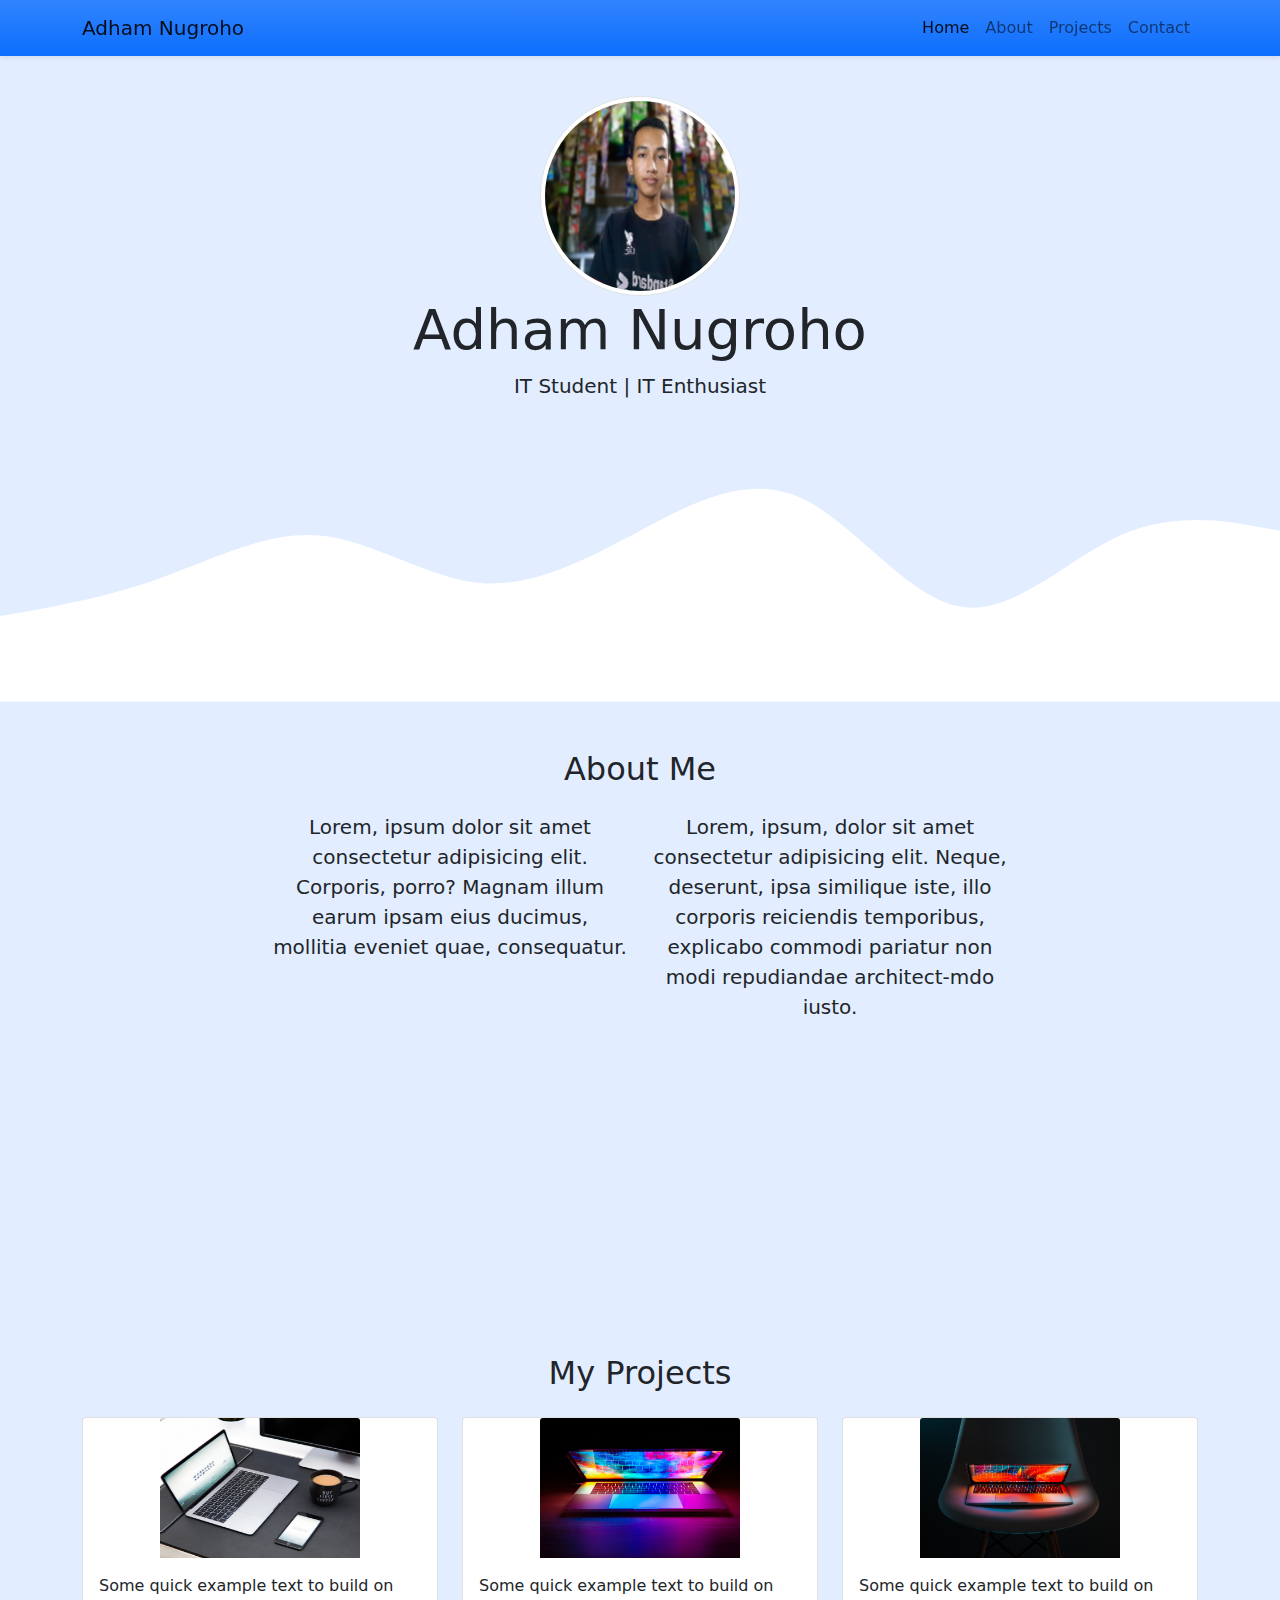
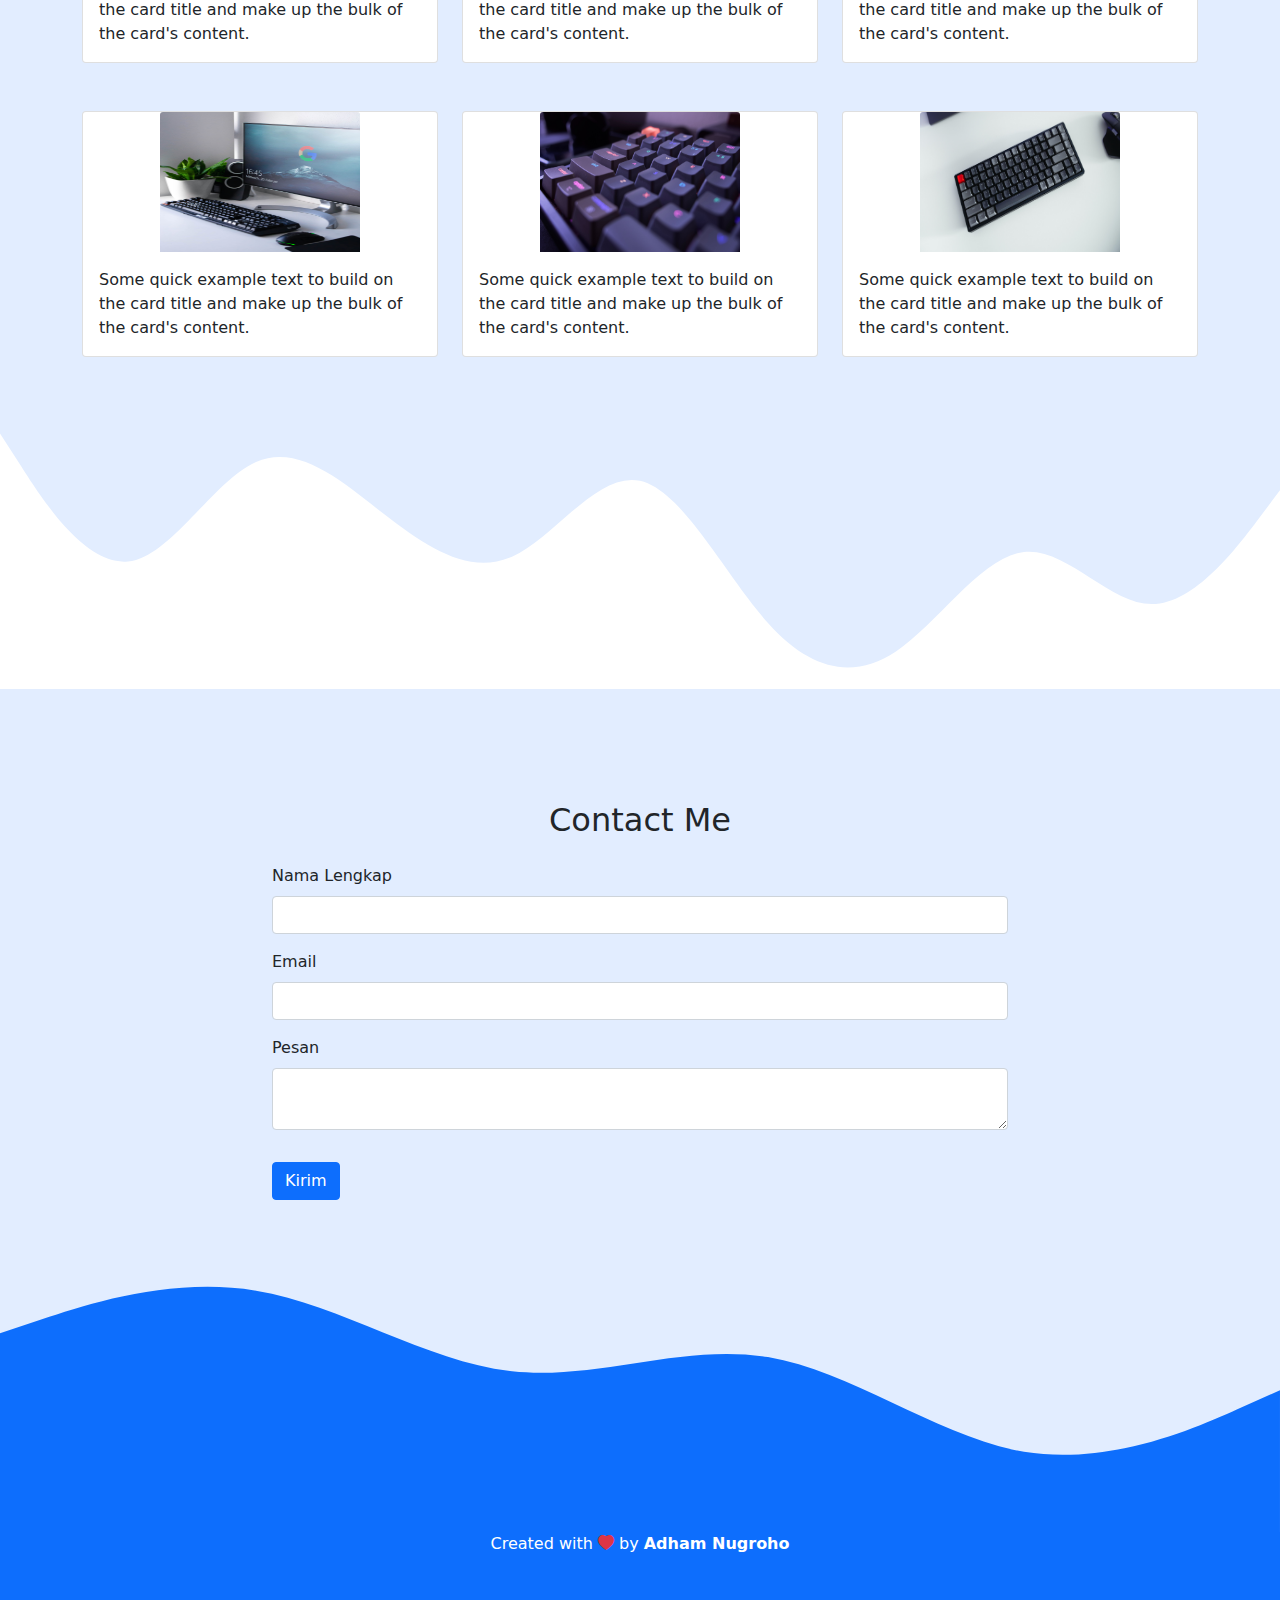
<file: index.html>
<!DOCTYPE html>
<html lang="en">

<head>
    <!-- Required meta tags -->
    <meta charset="utf-8">
    <meta name="viewport" content="width=device-width, initial-scale=1">
    <!-- Bootstrap CSS -->
    <link href="https://cdn.jsdelivr.net/npm/bootstrap@5.0.1/dist/css/bootstrap.min.css" rel="stylesheet" integrity="sha384-+0n0xVW2eSR5OomGNYDnhzAbDsOXxcvSN1TPprVMTNDbiYZCxYbOOl7+AMvyTG2x" crossorigin="anonymous">
    <link rel="stylesheet" href="css/bootstrap.css">
    <!-- Bootstrap Icons -->
    <link rel="stylesheet" href="https://cdn.jsdelivr.net/npm/bootstrap-icons@1.5.0/font/bootstrap-icons.css">
    <!-- My CSS -->
    <link rel="stylesheet" href="css/style.css">
    <title>Potofolio saya | Adham Nugroho</title>
</head>

<body id="jumbotron">
    <!-- Navbar -->
    <nav class="navbar navbar-expand-lg navbar-light bg-primary bg-gradient shadow-sm fixed-top">
        <div class="container">
            <a class="navbar-brand" href="#">Adham Nugroho</a>
            <button class="navbar-toggler" type="button" data-bs-toggle="collapse" data-bs-target="#navbarNav" aria-controls="navbarNav" aria-expanded="false" aria-label="Toggle navigation">
                <span class="navbar-toggler-icon"></span>
            </button>
            <div class="collapse navbar-collapse" id="navbarNav">
                <ul class="navbar-nav ms-auto">
                    <li class="nav-item">
                        <a class="nav-link active" aria-current="page" href="#jumbotron">Home</a>
                    </li>
                    <li class="nav-item">
                        <a class="nav-link" href="#about">About</a>
                    </li>
                    <li class="nav-item">
                        <a class="nav-link" href="#projects">Projects</a>
                    </li>
                    <li class="nav-item">
                        <a class="nav-link" href="#contact">Contact</a>
                    </li>
                </ul>
            </div>
        </div>
    </nav>
    <!-- akhir Navbar -->
    <!-- Jumbotron -->
    <section class="jumbotron text-center">
        <img src="gambar/adham2.png" alt="Adham Nugroho" class="rounded-circle img-thumbnail" width="200">
        <h1 class="display-4">Adham Nugroho</h1>
        <p class="lead">IT Student | IT Enthusiast</p>
        <svg xmlns="http://www.w3.org/2000/svg" viewBox="0 0 1440 320">
            <path fill="#ffffff" fill-opacity="1" d="M0,224L30,218.7C60,213,120,203,180,181.3C240,160,300,128,360,133.3C420,139,480,181,540,186.7C600,192,660,160,720,128C780,96,840,64,900,90.7C960,117,1020,203,1080,213.3C1140,224,1200,160,1260,133.3C1320,107,1380,117,1410,122.7L1440,128L1440,320L1410,320C1380,320,1320,320,1260,320C1200,320,1140,320,1080,320C1020,320,960,320,900,320C840,320,780,320,720,320C660,320,600,320,540,320C480,320,420,320,360,320C300,320,240,320,180,320C120,320,60,320,30,320L0,320Z"></path>
        </svg>
    </section>
    <!-- Akhir Jumbotron -->
    <!-- About -->
    <section id="about">
        <div class="container">
            <div class="row text-center mb-3">
                <div class="col">
                    <h2>About Me</h2>
                </div>
            </div>
            <div class="row justify-content-center fs-5 text-center">
                <div class="col-md-4">
                    <p>Lorem, ipsum dolor sit amet consectetur adipisicing elit. Corporis, porro? Magnam illum earum ipsam eius ducimus, mollitia eveniet quae, consequatur.</p>
                </div>
                <div class="col-md-4">
                    <p>Lorem, ipsum, dolor sit amet consectetur adipisicing elit. Neque, deserunt, ipsa similique iste, illo corporis reiciendis temporibus, explicabo commodi pariatur non modi repudiandae architect-mdo iusto.</p>
                </div>
            </div>
        </div>
        <svg xmlns="http://www.w3.org/2000/svg" viewBox="0 0 1440 320">
            <path fill="#e2edff" fill-opacity="1" d="M0,256L16,240C32,224,64,192,96,202.7C128,213,160,267,192,288C224,309,256,299,288,282.7C320,267,352,245,384,208C416,171,448,117,480,90.7C512,64,544,64,576,64C608,64,640,64,672,85.3C704,107,736,149,768,165.3C800,181,832,171,864,160C896,149,928,139,960,128C992,117,1024,107,1056,133.3C1088,160,1120,224,1152,256C1184,288,1216,288,1248,288C1280,288,1312,288,1344,261.3C1376,235,1408,181,1424,154.7L1440,128L1440,320L1424,320C1408,320,1376,320,1344,320C1312,320,1280,320,1248,320C1216,320,1184,320,1152,320C1120,320,1088,320,1056,320C1024,320,992,320,960,320C928,320,896,320,864,320C832,320,800,320,768,320C736,320,704,320,672,320C640,320,608,320,576,320C544,320,512,320,480,320C448,320,416,320,384,320C352,320,320,320,288,320C256,320,224,320,192,320C160,320,128,320,96,320C64,320,32,320,16,320L0,320Z"></path>
        </svg>
    </section>
    <!-- Akhir About -->
    <!-- Projects -->
    <section id="projects">
        <div class="container">
            <div class="row text-center mb-3">
                <div class="col">
                    <h2>My Projects</h2>
                </div>
            </div>
            <div class="row justify-content-center">
                <div class="col-md-4 mb-5">
                    <div class="card">
                        <img src="gambar/1.jpg" class="card-img-top" alt="Project 1">
                        <div class="card-body">
                            <p class="card-text">Some quick example text to build on the card title and make up the bulk of the card's content.</p>
                        </div>
                    </div>
                </div>
                <div class="col-md-4 mb-5">
                    <div class="card">
                        <img src="gambar/2.jpg" class="card-img-top" alt="Project 2">
                        <div class="card-body">
                            <p class="card-text">Some quick example text to build on the card title and make up the bulk of the card's content.</p>
                        </div>
                    </div>
                </div>
                <div class="col-md-4 mb-5">
                    <div class="card">
                        <img src="gambar/3.jpg" class="card-img-top" alt="Project 3">
                        <div class="card-body">
                            <p class="card-text">Some quick example text to build on the card title and make up the bulk of the card's content.</p>
                        </div>
                    </div>
                </div>
                <div class="col-md-4 mb-5">
                    <div class="card">
                        <img src="gambar/4.jpg" class="card-img-top" alt="Project 4">
                        <div class="card-body">
                            <p class="card-text">Some quick example text to build on the card title and make up the bulk of the card's content.</p>
                        </div>
                    </div>
                </div>
                <div class="col-md-4 mb-5">
                    <div class="card">
                        <img src="gambar/5.jpg" class="card-img-top" alt="Project 5">
                        <div class="card-body">
                            <p class="card-text">Some quick example text to build on the card title and make up the bulk of the card's content.</p>
                        </div>
                    </div>
                </div>
                <div class="col-md-4 mb-5">
                    <div class="card">
                        <img src="gambar/6.jpg" class="card-img-top" alt="Project 6">
                        <div class="card-body">
                            <p class="card-text">Some quick example text to build on the card title and make up the bulk of the card's content.</p>
                        </div>
                    </div>
                </div>
            </div>
        </div>
        <svg xmlns="http://www.w3.org/2000/svg" viewBox="0 0 1440 320">
            <path fill="#ffffff" fill-opacity="1" d="M0,32L24,69.3C48,107,96,181,144,176C192,171,240,85,288,64C336,43,384,85,432,122.7C480,160,528,192,576,170.7C624,149,672,75,720,85.3C768,96,816,192,864,245.3C912,299,960,309,1008,277.3C1056,245,1104,171,1152,165.3C1200,160,1248,224,1296,224C1344,224,1392,160,1416,128L1440,96L1440,320L1416,320C1392,320,1344,320,1296,320C1248,320,1200,320,1152,320C1104,320,1056,320,1008,320C960,320,912,320,864,320C816,320,768,320,720,320C672,320,624,320,576,320C528,320,480,320,432,320C384,320,336,320,288,320C240,320,192,320,144,320C96,320,48,320,24,320L0,320Z"></path>
        </svg>
    </section>
    <!-- Akhir Projects -->
    <!-- Contact -->
    <section id="contact">
        <div class="container">
            <div class="row text-center mb-3">
                <div class="col">
                    <h2>Contact Me</h2>
                </div>
            </div>
            <div class="row justify-content-center">
                <div class="col-md-8">
                    <form>
                        <div class="mb-3">
                            <label for="nama" class="form-label">Nama Lengkap</label>
                            <input type="text" class="form-control" id="nama" aria-describedby="nama">
                        </div>
                        <div class="mb-3">
                            <label for="email" class="form-label">Email</label>
                            <input type="email" class="form-control" id="email" aria-describedby="email">
                        </div>
                        <div class="mb-3">
                            <label for="pesan" class="form-label">Pesan</label>
                            <textarea class="form-control" id="pesan" rows="2"></textarea>
                        </div>
                        <button type="submit" class="btn btn-primary mt-3 mb-5">Kirim</button>
                    </form>
                </div>
            </div>
        </div>
        <svg xmlns="http://www.w3.org/2000/svg" viewBox="0 0 1440 320">
            <path fill="#0d6efd" fill-opacity="1" d="M0,96L48,80C96,64,192,32,288,48C384,64,480,128,576,138.7C672,149,768,107,864,122.7C960,139,1056,213,1152,229.3C1248,245,1344,203,1392,181.3L1440,160L1440,320L1392,320C1344,320,1248,320,1152,320C1056,320,960,320,864,320C768,320,672,320,576,320C480,320,384,320,288,320C192,320,96,320,48,320L0,320Z"></path>
        </svg>
    </section>
    <!-- Akhir Contact -->
    <!-- Footer -->
    <footer class="bg-primary text-center text-white pb-5" id="footer">
        <p>Created with <i class="bi bi-heart-fill text-danger"></i> by <a href="https://www.instagram.com/adhamnugroho_1/" class="text-white fw-bold text-decoration-none">Adham Nugroho</a></p>
    </footer>
    <!-- Akhir Footer -->
    <script src="https://cdn.jsdelivr.net/npm/bootstrap@5.0.1/dist/js/bootstrap.bundle.min.js" integrity="sha384-gtEjrD/SeCtmISkJkNUaaKMoLD0//ElJ19smozuHV6z3Iehds+3Ulb9Bn9Plx0x4" crossorigin="anonymous"></script>
</body>

</html>
</file>
<file: css/style.css>
/*
	Begin of style
 */



#jumbotron {
    padding-top: 6rem;
    background-color: #e2edff;
}

.card img{
	width: 200px;
	display: block;
	margin: auto;
	height: 140px;
}
#about {
	padding-top: 3rem;
}



#projects {
	padding-top: 2rem;
    background-color: #e2edff;
}


#contact {
	padding-top: 7rem;
}


/*
	End of style
 */
</file>
